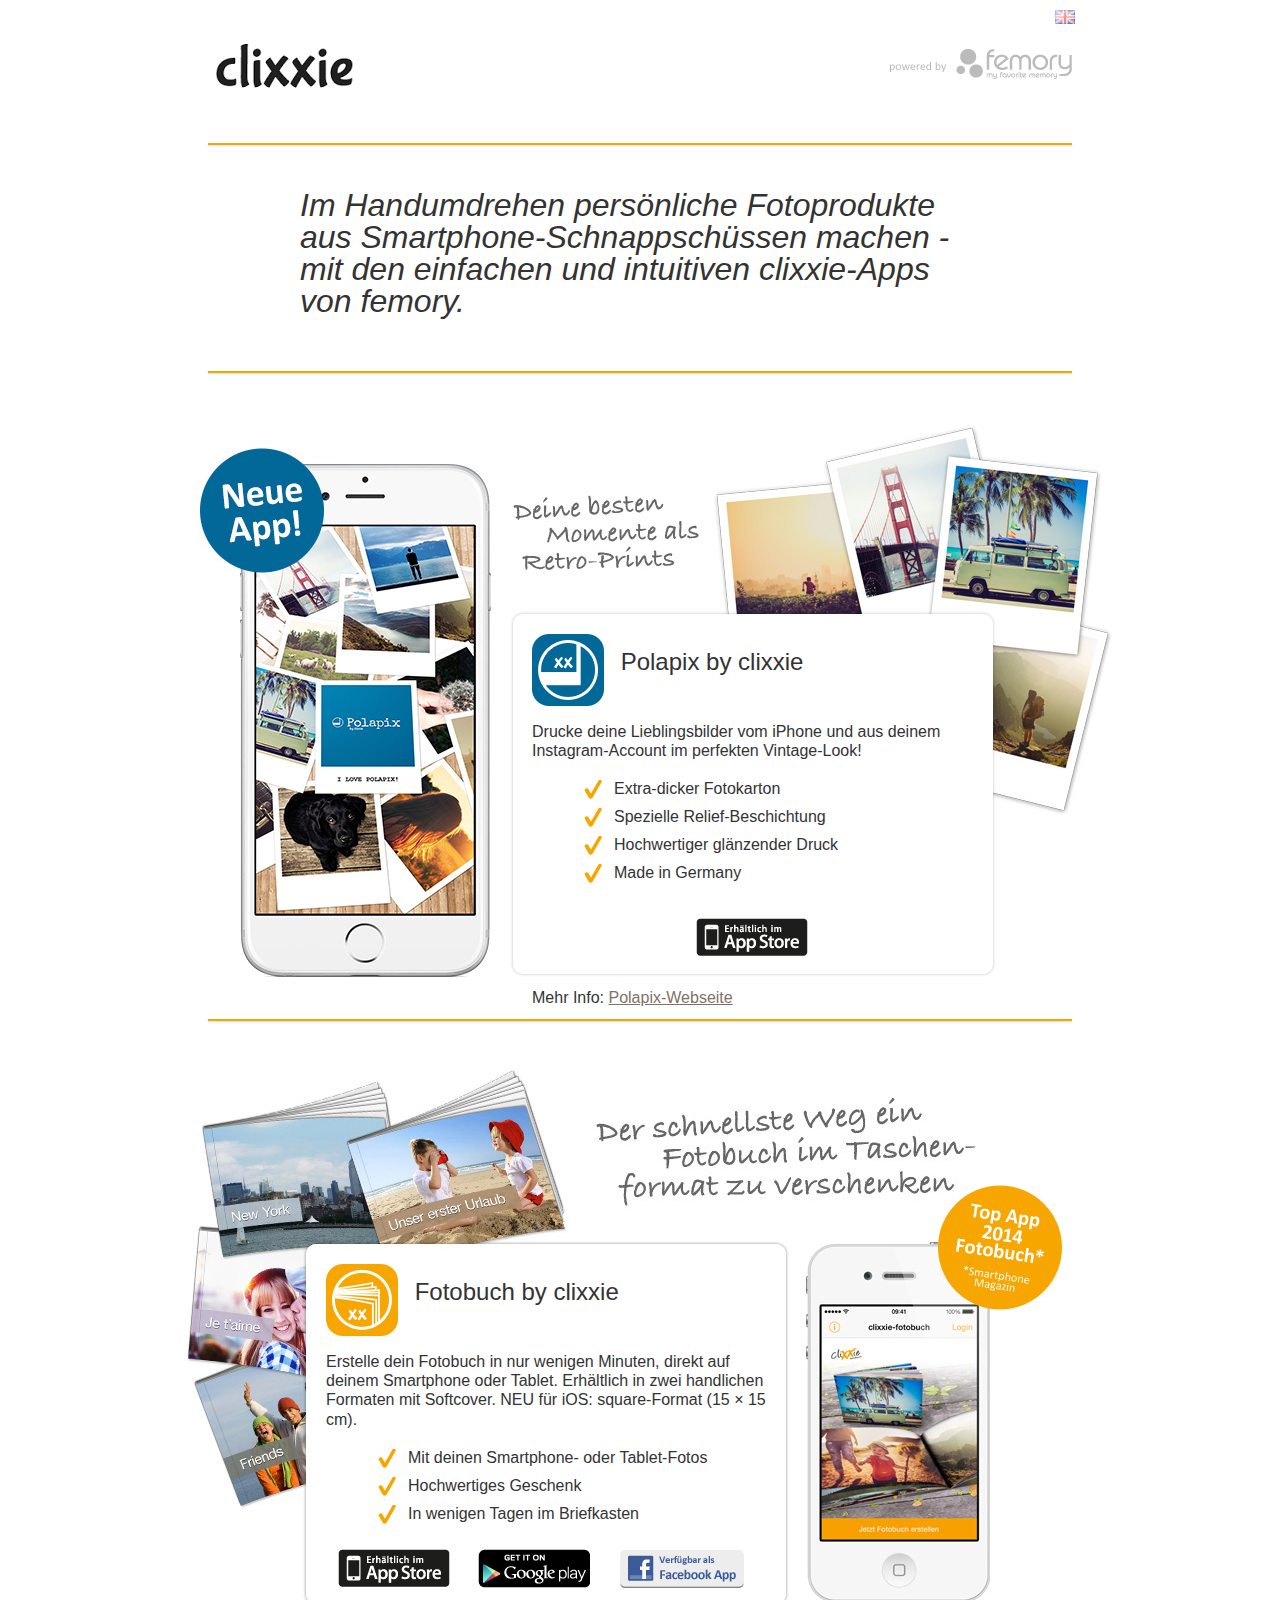
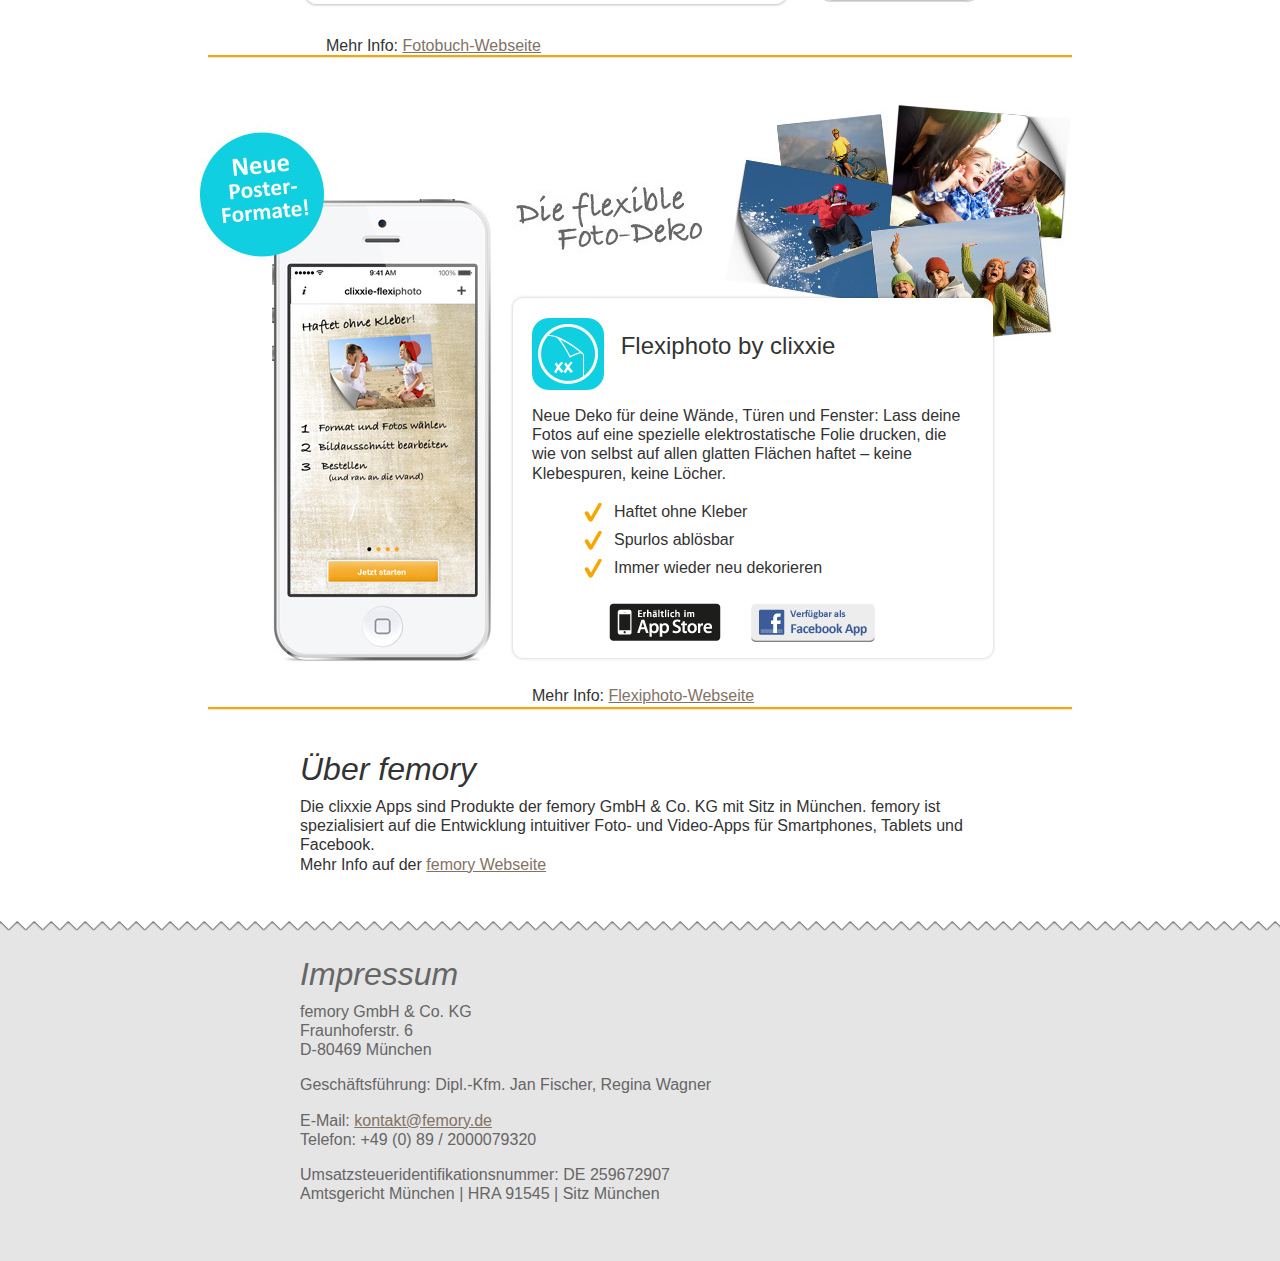
<file: index.html>
<!DOCTYPE html PUBLIC "-//W3C//DTD XHTML 1.0 Transitional//EN" "http://www.w3.org/TR/xhtml1/DTD/xhtml1-transitional.dtd">
<html xmlns="http://www.w3.org/1999/xhtml">
<head>
<meta http-equiv="Content-Type" content="text/html; charset=utf-8" />
<title>clixxie powered by femory</title>
<style type="text/css">
body {
	margin: 0;
	padding: 0;
	background-color: #FFF;
	color: #333333;	
	font-family: Calibri, Arial, "Helvetica Neue", HelveticaNeue, Helvetica, sans-serif;
	font-size: 16px;
	line-height:1.2;
}
a { color: #827265;}
a:hover, a:active { color:#181715;}
#canvas {
	width: 960px;
	margin: 0 auto;
	position: relative;
}
#break {
	height: 4px;
	background-image:url(img/break.gif);
	background-position: center center;
	background-repeat:no-repeat;
}
#footer {
	/*height: 330px;*/
	background-image:url(img/bg_footer.gif);
	background-position: top left;
	background-repeat:repeat-x;
	color: #666666;
}
#header {
	height: 143px;
}
#logo {
	height: 143px;
	width: 246px;
	background-image:url(img/logo_clixxienew.gif);
	background-position: center center;
	background-repeat:no-repeat;
}
#poweredby {
	height: 143px;
	width: 278px;
	background-image:url(img/logo_poweredbyfemory.gif);
	background-position: center center;
	background-repeat:no-repeat;
	cursor: pointer;
}
#poweredby:hover {
	background-image:url(img/logo_poweredbyfemory_c.gif);
}
#langswitch {
	position: absolute;
	right: 45px;
	top: 10px;
}
#comingsoon {
	width:172px;
	height:132px;
	background: url(img/comingsoon-us.png);
}
#welcome, #about {
	width: 680px;
	margin: 0 auto;
	margin-bottom: 42px;
	margin-top: 42px;
}
#footer #canvas {
	width: 680px;
	margin: 0 auto;
	padding-bottom: 42px;
	padding-top: 42px;
}

#polapix {
	height: 560px;
	width: 960px;
	background-image:url(img/bg_box_polapix_07.jpg);
	background-repeat: no-repeat;
	position: relative;
}
#fotobuch {
	height: 548px;
	width: 960px;
	background-image:url(img/bg_box_photobook_141126.jpg);
	background-repeat: no-repeat;
	position: relative;
}
#flexiphoto {
	height: 564px;
	width: 960px;
	background-image:url(img/bg_box_flexiphoto_141126-1.jpg);
	background-repeat:no-repeat;
	position: relative;
}
#box {
	width: 440px;
	height: 320px;
	position: relative;
}
#boxtext {
	/*height: 88px;*/
	margin-top: 16px;
	margin-bottom: 16px;
}
#fotobuch #box {
	left: 166px;
	top: 199px;
}

#polapix #box {
	left: 372px;
	top: 217px;
}

#flexiphoto #box {
	left: 372px;
	top: 217px;
}
#bullets {padding-left: 51px;}
#stores {
	margin: 20px auto 0 auto;
	margin: 20px auto 10px auto;
	margin: 20px auto 25px auto;
}
#polapix #stores { margin: 30px auto 11px;}

.w65 { width: 65%; }
.w31 { width: 31%; }
.padlr { margin-left:48px; margin-right: 48px;}
.martb { margin-top: 42px; margin-bottom: 42px;}
.subcolumns { display:table; width:100%; table-layout:fixed; }
.equalize, .equalize .subcolumns { table-layout:fixed; }
.equalize > div {
	display:table-cell;
	float:none; 
	margin:0; 
	overflow:hidden;
	vertical-align:top;
}
.fltlft {float: left;}
.fltrt {float: right;}
a img, img {border: none;}
.center {margin: 0 auto; text-align:center;}
.relative {position: relative;}
h1, h2, h3, h4, h5, h6 {margin-top: 0; margin-bottom: 0;}
p {margin-top: 0;}
h1 {
	text-size: 36px;
	line-height: 1;
	font-weight:100;
	font-style:italic;
	padding-bottom: 12px;
}
h2 {
	text-size: 36px;
	font-weight: 100;
}
h2 img { margin-right: 10px;}
</style>
<script>
  (function(i,s,o,g,r,a,m){i['GoogleAnalyticsObject']=r;i[r]=i[r]||function(){
  (i[r].q=i[r].q||[]).push(arguments)},i[r].l=1*new Date();a=s.createElement(o),
  m=s.getElementsByTagName(o)[0];a.async=1;a.src=g;m.parentNode.insertBefore(a,m)
  })(window,document,'script','//www.google-analytics.com/analytics.js','ga');

  ga('create', 'UA-55690768-1', 'auto');
  ga('send', 'pageview');

</script>
</head>

<body>
	<div id="canvas">
		<div id="header">
			<div id="logo" class="fltlft"></div>
			<div id="langswitch"><a href="http://clixxie.com" title="Visit clixxie.com"><img src="img/gb.png" width="20" height="14" alt="Visit clixxie.com"></a></div>
			<div id="poweredby" class="fltrt" onclick="javascript:window.location.href='http://femory.de';"></div>
		</div>
		<div id="break" class="subcolumns">
		</div>
		<div id="welcome">
			<h1>Im Handumdrehen pers&ouml;nliche Fotoprodukte aus Smartphone-Schnappsch&uuml;ssen machen - mit den einfachen und intuitiven clixxie-Apps von femory.</h1>
		</div>
		<div id="break" class="subcolumns">
		</div>
		


		<div id="polapix" class="martb">
			<div id="box">
				<div class="subcolumns">
					<h2><img src="img/polapix_72_r.png" width="72" height="72" align="middle" />
					Polapix by clixxie</h2>
				</div>
				<div id="boxtext" class="subcolumns">
Drucke deine Lieblingsbilder vom iPhone und aus deinem Instagram-Account im
perfekten Vintage-Look!
</div> 
				
				<div id="bullets">
					<img src="img/bullet.gif" width="31" height="28" align="absmiddle" />Extra-dicker Fotokarton<br />
					<img src="img/bullet.gif" width="31" height="28" align="absmiddle" />Spezielle Relief-Beschichtung<br />
					<img src="img/bullet.gif" width="31" height="28" align="absmiddle" />Hochwertiger glänzender Druck<br />
					<img src="img/bullet.gif" width="31" height="28" align="absmiddle" />Made in Germany<br />
				</div>

				<div id="stores" class="w31"> <a href="https://itunes.apple.com/de/app/id961035973"><img src="img/btn_app_appstore.gif" width="112" height="39" hspace="12" /></a></div>
				<div><br/>Mehr Info: <a href="http://www.polapix.de/?locale=de">Polapix-Webseite </a></div>
			</div>
		</div>
		<div id="break" class="subcolumns">
		</div>
		

		<div id="fotobuch" class="martb">
			<div id="box">
				<div class="subcolumns">
					<h2><img src="img/icon_photobooknew.jpg" width="72" height="72" align="middle" />
					Fotobuch by clixxie</h2>
				</div>
				<div id="boxtext" class="subcolumns">
Erstelle dein Fotobuch in nur wenigen Minuten, direkt auf deinem Smartphone oder Tablet. Erh&auml;ltlich in zwei handlichen Formaten mit Softcover. NEU f&uuml;r iOS: square-Format (15 &times; 15 cm).
				</div>
				<div id="bullets">
					<img src="img/bullet.gif" width="31" height="28" align="absmiddle" />Mit deinen Smartphone- oder Tablet-Fotos<br />
					<img src="img/bullet.gif" width="31" height="28" align="absmiddle" />Hochwertiges Geschenk<br />
					<img src="img/bullet.gif" width="31" height="28" align="absmiddle" />In wenigen Tagen im Briefkasten<br />
				</div>
				<div id="stores"> <a href="http://goo.gl/qekQa"><img src="img/btn_app_appstore.gif" width="112" height="39" hspace="12" /></a> <a href="http://goo.gl/8celQ"><img src="img/btn_app_playstore.gif" width="113" height="39" hspace="12" /></a> <a href="http://goo.gl/r0U8p"><img src="img/btn_app_facebook.gif" width="124" height="39" hspace="12" /></a>
				</div>
				<div><br/>Mehr Info: <a href="http://clixxie-fotobuch.de">Fotobuch-Webseite </a></div>
			</div>
		</div>
		<div id="break">
		</div>
		<div id="flexiphoto" class="martb">
			<div id="box">
				<div class="subcolumns">
					<h2><img src="img/icon_flexiphotonew.jpg" width="72" height="72" align="middle" />
					Flexiphoto by clixxie</h2>
				</div>
				<div id="boxtext" class="subcolumns">
Neue Deko für deine W&auml;nde, T&uuml;ren und Fenster: Lass deine Fotos auf eine spezielle elektrostatische Folie drucken, die wie von selbst auf allen glatten Fl&auml;chen haftet – keine Klebespuren, keine L&ouml;cher. 
				</div>
				<div id="bullets">
					<img src="img/bullet.gif" width="31" height="28" align="absmiddle" />Haftet ohne Kleber<br />
					<img src="img/bullet.gif" width="31" height="28" align="absmiddle" />Spurlos abl&ouml;sbar<br />
					<img src="img/bullet.gif" width="31" height="28" align="absmiddle" />Immer wieder neu dekorieren<br />
				</div>
				<div id="stores" class="w65"> <a href="http://goo.gl/k0Ofu"><img src="img/btn_app_appstore.gif" width="112" height="39"/></a><a href="http://goo.gl/GUhTjR" style="margin-left: 30px;"><img src="img/btn_app_facebook.gif" width="124" height="39" /></a>
				</div>
				<!-- YouTube! -->
				<!--<div>
					<iframe width="420" height="315" src="//www.youtube.com/embed/brx9coCQy8Y" frameborder="0" allowfullscreen></iframe>
				</div>-->
				<div><br/>Mehr Info: <a href="http://clixxie-flexiphoto.de">Flexiphoto-Webseite</a></div>
			</div>
		</div>
		<div id="break">
		</div>
		<div id="about">
			<h1>&Uuml;ber femory</h1>
			Die clixxie Apps  sind Produkte der femory GmbH &amp; Co. KG mit Sitz in M&uuml;nchen. femory ist spezialisiert auf die Entwicklung intuitiver Foto- und Video-Apps f&uuml;r Smartphones, Tablets und Facebook.
			<div>Mehr Info auf der <a href="http://femory.de">femory Webseite</a></div>
		</div>	
	</div>
	<div id="footer">
	<div id="canvas">
		<h1>Impressum</h1>
		<p>femory GmbH & Co. KG<br />
		Fraunhoferstr. 6<br />
		D-80469 München</p>
		
		<p>Geschäftsführung: Dipl.-Kfm. Jan Fischer, Regina Wagner</p>
		
		<p>E-Mail: <a href="mailto:kontakt@femory.de">kontakt@femory.de</a><br />
		Telefon: +49 (0) 89 / 2000079320</p>
		
		<p>Umsatzsteueridentifikationsnummer: DE 259672907<br />
		Amtsgericht München | HRA 91545 | Sitz München</p>
		</div>
	</div>
<div><a href="https://plus.google.com/108754819978118438370" rel="publisher"><!--Google+--></a></div>
</body>
</html>
</file>
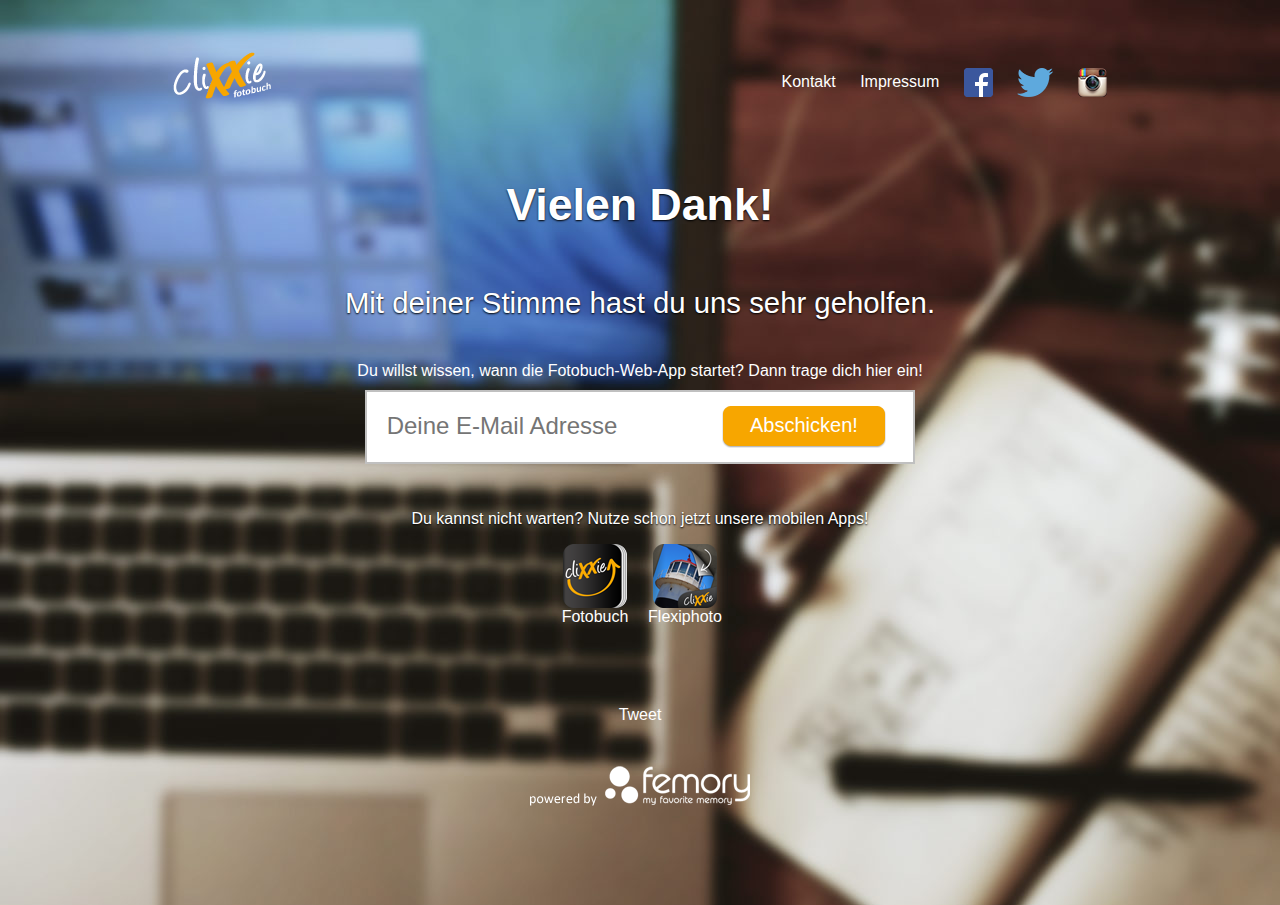
<file: comingsoon/ty.html>
﻿<!DOCTYPE html PUBLIC "-//W3C//DTD XHTML 1.0 Transitional//EN" "http://www.w3.org/TR/xhtml1/DTD/xhtml1-transitional.dtd">
<html xmlns="http://www.w3.org/1999/xhtml">
<head>
<meta http-equiv="Content-Type" content="text/html; charset=utf-8" />
<title>Vielen Dank!</title>

<link href="style.css" rel="stylesheet" type="text/css" />
<style type="text/css">
body {background-image: url(img/mac.jpg);}
</style>
<script src="//ajax.googleapis.com/ajax/libs/jquery/2.1.1/jquery.min.js"></script>
<script src="clixxie-csp.js"></script>
<script type="text/javascript">
$(document).ready(function(){
	$('.button').click(function( ev )
	{
		var email = $('input[type=email]').val();
		if (email.length)
			ClixxieCSP.saveEmail(email, function( msg ){
				$('.button').off();
				$('.button').addClass('submitted');
				$('.button').text('Vielen Dank!');
				$('input[type=email]').val('');
			});
	});
});
</script>
</head>

<body onLoad="">
<div id="fb-root"></div>
<script>(function(d, s, id) {
  var js, fjs = d.getElementsByTagName(s)[0];
  if (d.getElementById(id)) return;
  js = d.createElement(s); js.id = id;
  js.src = "//connect.facebook.net/de_DE/sdk.js#xfbml=1&version=v2.0";
  fjs.parentNode.insertBefore(js, fjs);
}(document, 'script', 'facebook-jssdk'));</script>
<div id="container">
	<div id="header" class="full">
		<div class="fltlft">
			<a target="_blank" href="http://clixxie.de">
			<div id="logo"></div>
			</a>
		</div>
		<div class="fltrt">
			<ul>
				<li><a target="_blank" href="http://www.clixxie-fotobuch.de/kontakt/">Kontakt</a></li>
				<li><a target="_blank" href="http://www.clixxie-fotobuch.de/impressum/">Impressum</a></li>
				<li><a target="_blank" href="http://facebook.com/clixxie"><img src="img/FB-f-Logo__blue_29.png" width="29" height="29" align="absmiddle" /></a></li>
				<li><a target="_blank" href="http://twitter.com/femory"><img src="img/Twitter_logo_blue.png" width="36" height="29" align="absmiddle" /></a></li>
				<li><a target="_blank" href="http://instagram.com/clixxie"><img src="img/Instagram_Icon_29.png" width="29" height="29" align="absmiddle" /></a></li>
			</ul>
		</div>
	</div>
	<div id="headline" class="full">Vielen Dank!</div>
	<div id="subline" class="full mgb1">
		<p>Mit deiner Stimme hast du uns sehr geholfen.</p>
	</div>
	<div class="full center">Du willst wissen, wann die Fotobuch-Web-App startet? Dann trage dich hier ein!</div>
	<div id="inputarea" class="full mgb3">
		<div class="c60l">
			<form name="comingsoon" id="comingsoon" action="csp.php" method="post"><input type="email" id="inputmail" placeholder="Deine E-Mail Adresse" name="inputmail" /></form>
		</div>
		<div class="c40l">
			<div class="button">Abschicken!</div>
		</div>
	</div>
	<div id="inputinfo" class="full center">
		<p>Du kannst nicht warten? Nutze schon jetzt unsere mobilen Apps!</p>
	</div>
	<div class="full center" style="width: 180px; margin: 0 auto;">
		
		<div class="c50l"><a href="http://itunes.apple.com/de/app/fotobuch-drucken-im-mini-format/id483429589"><img src="img/clixxie_fotobuch_mobile.png" width="64" height="64" />Fotobuch</a></div>
		<div class="c50l"><a href="https://itunes.apple.com/de/app/flexiphoto-die-neue-flexible/id652910460?mt=8"><img src="img/clixxie_flexiphoto_mobile.png" width="64" height="64" />Flexiphoto</a></div>
	</div>
	
	<!--<div id="inputarea" class="full">
		<div class="question full">
			Willst du auch cool sein?
		</div>
		<div class="c50l">
			<a href=""><div class="button red">Nix da!</div></a>
		</div>
		<div class="c50l">
			<a href=""><div class="button green">Ich rocke!</div></a>
		</div>
	</div>
	-->
	<div id="socials" class="full">
<div class="fb-like" data-href="https://clixxie.de/comingsoon" data-layout="button" data-action="like" data-show-faces="false" data-share="false" width="79" height="20"></div>
<a href="https://twitter.com/share" class="twitter-share-button" data-count="none">Tweet</a>
<script>!function(d,s,id){var js,fjs=d.getElementsByTagName(s)[0],p=/^http:/.test(d.location)?'http':'https';if(!d.getElementById(id)){js=d.createElement(s);js.id=id;js.src=p+'://platform.twitter.com/widgets.js';fjs.parentNode.insertBefore(js,fjs);}}(document, 'script', 'twitter-wjs');</script>
	</div>
	<a target="_blank" href="http://femory.de">
	<div id="footer" class="full">
	</div>
	</a>
</div>
</body>
</html>
</file>
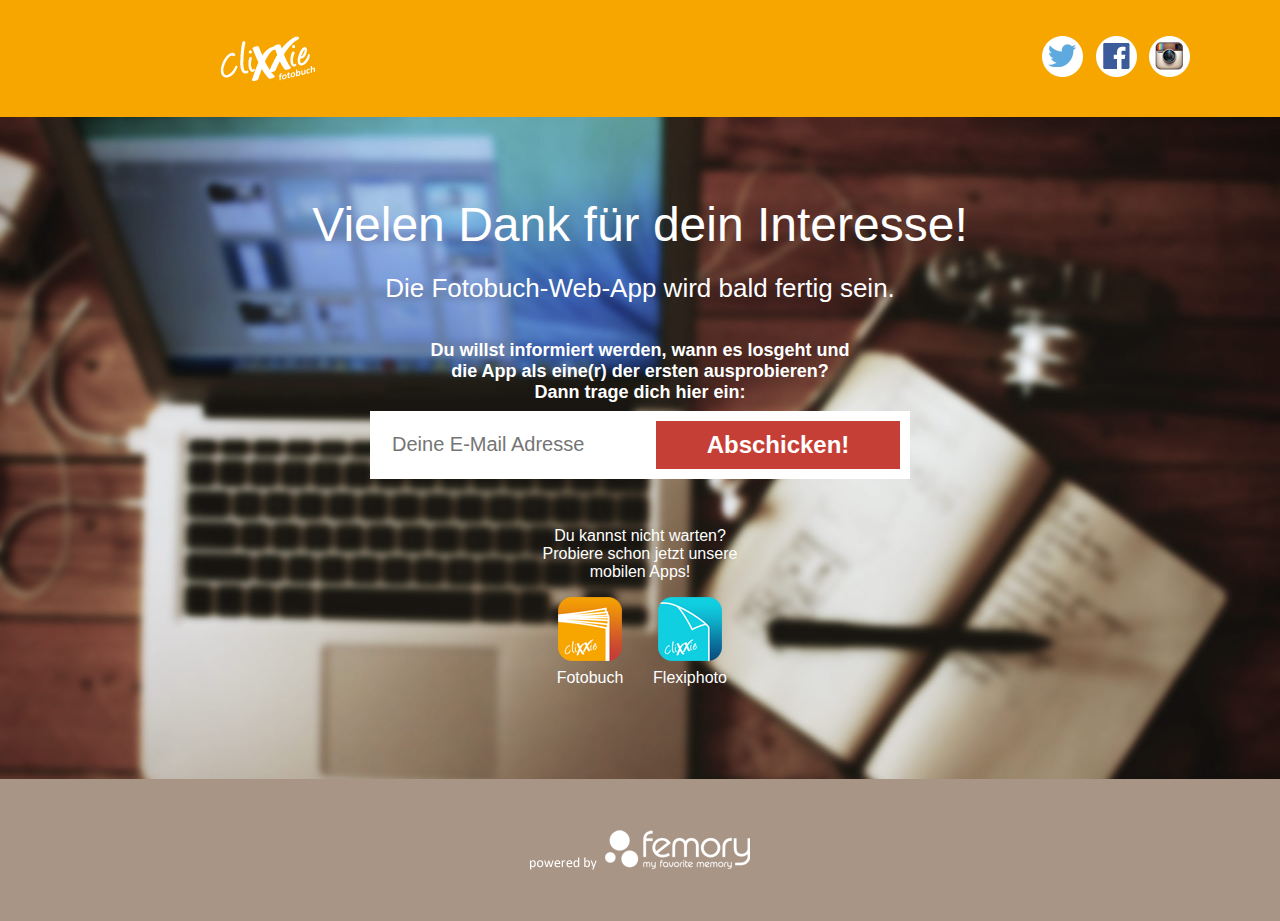
<file: comingsoon/ce/thankyou.html>
<!DOCTYPE html PUBLIC "-//W3C//DTD XHTML 1.0 Transitional//EN" "http://www.w3.org/TR/xhtml1/DTD/xhtml1-transitional.dtd">
<html xmlns="http://www.w3.org/1999/xhtml">
<head>
<meta http-equiv="Content-Type" content="text/html; charset=utf-8" />
<title>Fotob&uuml;cher im Web erstellen - so einfach wie noch nie!</title>
<link href="style.css" rel="stylesheet" type="text/css" />
<script src="//ajax.googleapis.com/ajax/libs/jquery/2.1.1/jquery.min.js"></script>
<script src="clixxie-csp.js"></script>
<script type="text/javascript">
$(document).ready(function(){
	$( '.btn-submit' ).click( function( ev )
	{
		var email = $( 'input[type=email]' ).val();
		if ( email.length )
			ClixxieCSP.saveEmail( email, function( msg ) {
				$( '.btn-submit' ).off();
				$( '.btn-submit' ).addClass( 'submitted' );
				$( '.btn-submit' ).text( 'Vielen Dank!' );
				$( 'input[type=email]' ).val( '' );
		});
	});
});
</script>
<script>
  (function(i,s,o,g,r,a,m){i['GoogleAnalyticsObject']=r;i[r]=i[r]||function(){
  (i[r].q=i[r].q||[]).push(arguments)},i[r].l=1*new Date();a=s.createElement(o),
  m=s.getElementsByTagName(o)[0];a.async=1;a.src=g;m.parentNode.insertBefore(a,m)
  })(window,document,'script','//www.google-analytics.com/analytics.js','ga');

  ga('create', 'UA-57297430-1', 'auto');
  ga('send', 'pageview');
</script>
</head>

<body>
<div id="header">
	<div class="container">
		<div class="full equalize">
			<div id="header-logo">
			</div>
			<!--<div id="header-links">
				<a href="">Produkt</a>
				<a href="">So funktioniert&acute;s</a>
				<a href="">Kontakt</a>
				<a href="">Impressum</a>
			</div>-->		
			<div id="header-socials">
				<ul>
					<a target="_blank" href="http://twitter.com/femory"><li><div class="header-social-twitter"></div></li></a>
					<a target="_blank" href="http://facebook.com/clixxie"><li><div class="header-social-facebook"></div></li></a>
					<a target="_blank" href="http://instagram.com/clixxie"><li><div class="header-social-instagram"></div></li></a>
				</ul>
			</div>
		</div>
	</div>
</div>
<div class="row bg-image">
	<!--<div class="scroller"></div>-->
	<div class="container">
		<h1>Vielen Dank für dein Interesse!</h1>
		<h2 style="padding-top: 24px;">Die Fotobuch-Web-App wird bald fertig sein.</h2>
		<h3>Du willst informiert werden, wann es losgeht und <br />
			die App als eine(r) der ersten ausprobieren?<br />
			Dann trage dich hier ein:</h3>
		<div class="full" id="email-box">
			<div class="c70l">
				<input type="email" placeholder="Deine E-Mail Adresse"/>
			</div>
			<div class="c30l">
				<div class="btn-submit">Abschicken!</div>
			</div>
		</div>
		<div class="full center" style="width: 200px; margin: 0 auto; padding-top: 48px;">
			<p>Du kannst nicht warten?<br />
			Probiere schon jetzt unsere mobilen Apps!</p>
			<div class="c50l" style="padding-top: 16px;"><a href="http://itunes.apple.com/de/app/fotobuch-drucken-im-mini-format/id483429589" class="weiss"><img src="img/clixxie_fotobuch_mobile.png" width="64" height="64" style="margin-bottom: 8px;"/>Fotobuch</a></div>
			<div class="c50l" style="padding-top: 16px;"><a href="https://itunes.apple.com/de/app/flexiphoto-die-neue-flexible/id652910460?mt=8" class="weiss"><img src="img/clixxie_flexiphoto_mobile.png" width="64" height="64" style="margin-bottom: 8px;"/>Flexiphoto</a></div>
		</div>
	</div>
</div>


<a href="http://femory.de"><div id="footer" class="row femory-logo">
</div></a>
</body>
</html>
</file>
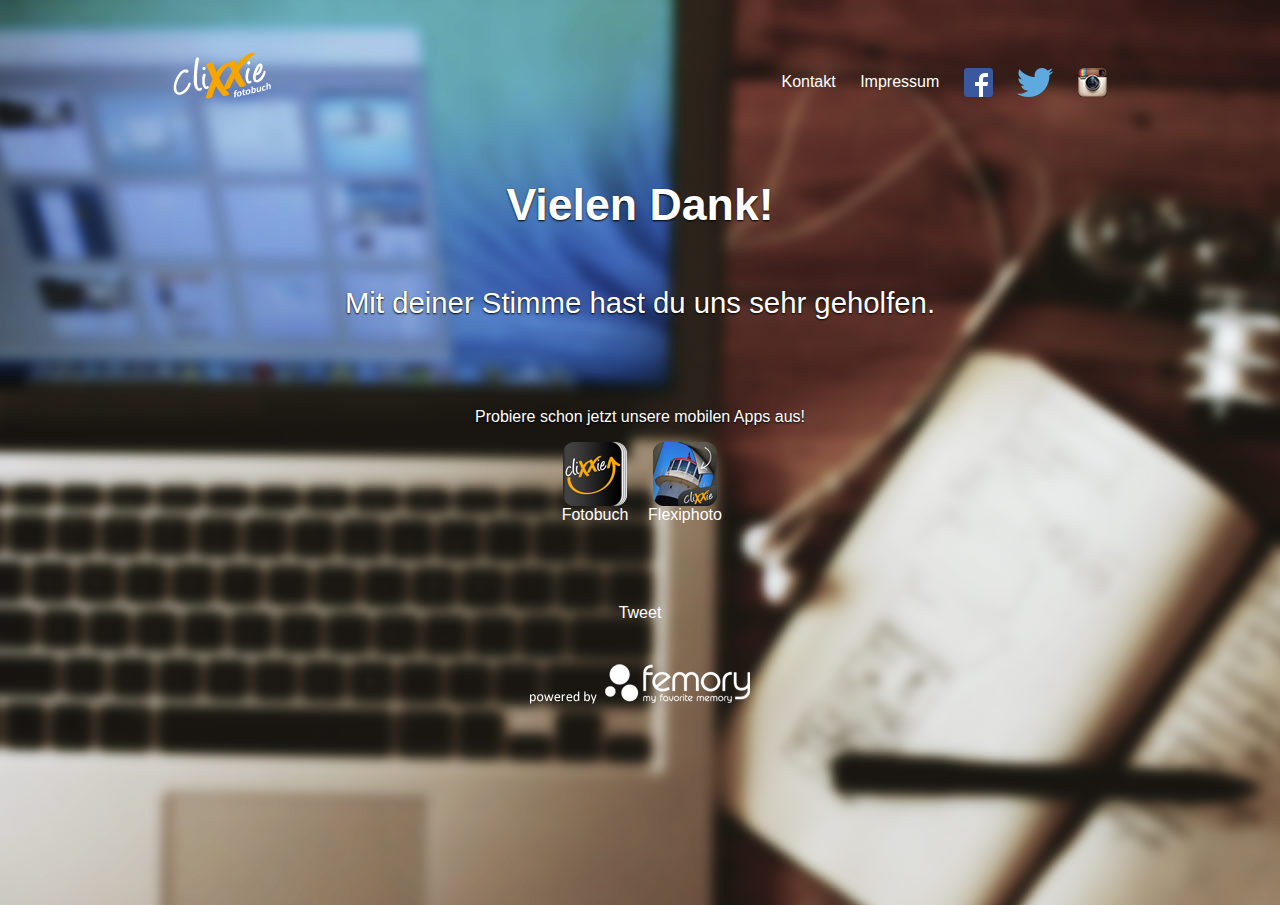
<file: comingsoon/nl/ty.html>
﻿<!DOCTYPE html PUBLIC "-//W3C//DTD XHTML 1.0 Transitional//EN" "http://www.w3.org/TR/xhtml1/DTD/xhtml1-transitional.dtd">
<html xmlns="http://www.w3.org/1999/xhtml">
<head>
<meta http-equiv="Content-Type" content="text/html; charset=utf-8" />
<title>Vielen Dank!</title>

<link href="style.css" rel="stylesheet" type="text/css" />
<style type="text/css">
body {background-image: url(img/mac.jpg);}
</style>
</head>

<body onLoad="">
<div id="fb-root"></div>
<script>(function(d, s, id) {
  var js, fjs = d.getElementsByTagName(s)[0];
  if (d.getElementById(id)) return;
  js = d.createElement(s); js.id = id;
  js.src = "//connect.facebook.net/de_DE/sdk.js#xfbml=1&version=v2.0";
  fjs.parentNode.insertBefore(js, fjs);
}(document, 'script', 'facebook-jssdk'));</script>
<div id="container">
	<div id="header" class="full">
		<div class="fltlft">
			<a target="_blank" href="http://clixxie.de">
			<div id="logo"></div>
			</a>
		</div>
		<div class="fltrt">
			<ul>
				<li><a target="_blank" href="http://www.clixxie-fotobuch.de/kontakt/">Kontakt</a></li>
				<li><a target="_blank" href="http://www.clixxie-fotobuch.de/impressum/">Impressum</a></li>
				<li><a target="_blank" href="http://facebook.com/clixxie"><img src="img/FB-f-Logo__blue_29.png" width="29" height="29" align="absmiddle" /></a></li>
				<li><a target="_blank" href="http://twitter.com/femory"><img src="img/Twitter_logo_blue.png" width="36" height="29" align="absmiddle" /></a></li>
				<li><a target="_blank" href="http://instagram.com/clixxie"><img src="img/Instagram_Icon_29.png" width="29" height="29" align="absmiddle" /></a></li>
			</ul>
		</div>
	</div>
	<div id="headline" class="full">Vielen Dank!</div>
	<div id="subline" class="full">
		<p>Mit deiner Stimme hast du uns sehr geholfen.</p>
	</div>
	<div id="inputinfo" class="full center">
		<p>Probiere schon jetzt unsere mobilen Apps aus!</p>
	</div>
	<div class="full center" style="width: 180px; margin: 0 auto;">
		
		<div class="c50l"><a href="http://itunes.apple.com/de/app/fotobuch-drucken-im-mini-format/id483429589"><img src="img/clixxie_fotobuch_mobile.png" width="64" height="64" />Fotobuch</a></div>
		<div class="c50l"><a href="https://itunes.apple.com/de/app/flexiphoto-die-neue-flexible/id652910460?mt=8"><img src="img/clixxie_flexiphoto_mobile.png" width="64" height="64" />Flexiphoto</a></div>
	</div>
	
	<!--<div id="inputarea" class="full">
		<div class="question full">
			Willst du auch cool sein?
		</div>
		<div class="c50l">
			<a href=""><div class="button red">Nix da!</div></a>
		</div>
		<div class="c50l">
			<a href=""><div class="button green">Ich rocke!</div></a>
		</div>
	</div>
	-->
	<div id="socials" class="full">
<div class="fb-like" data-href="https://clixxie.de/comingsoon/nl" data-layout="button" data-action="like" data-show-faces="false" data-share="false" width="79" height="20"></div>
<a href="https://twitter.com/share" class="twitter-share-button" data-count="none">Tweet</a>
<script>!function(d,s,id){var js,fjs=d.getElementsByTagName(s)[0],p=/^http:/.test(d.location)?'http':'https';if(!d.getElementById(id)){js=d.createElement(s);js.id=id;js.src=p+'://platform.twitter.com/widgets.js';fjs.parentNode.insertBefore(js,fjs);}}(document, 'script', 'twitter-wjs');</script>
	</div>
	<a target="_blank" href="http://femory.de">
	<div id="footer" class="full">
	</div>
	</a>
</div>
</body>
</html>
</file>
<file: comingsoon/style.css>
@charset "utf-8";
/* CSS Document */

body {
	margin: 0; padding: 0;
	font-family:HelveticaNeue, "Helvetica Neue LT", "Helvetica Neue", Helvetica, Arial, sans-serif;
	font-size: 12pt;
	color: #ffffff;
	background:url(img/istock-22930903.jpg) center top no-repeat #FFF;
	/*background-size:cover;*/
}
a {color: #333333; text-decoration: none;}
a:link, a:visited { color: #fff; }
a:focus {  }
a:hover { color: #000;}
a:active {  }
input {background-color:#FFF}
#container {
	max-width: 700pt;
	margin: 0 auto;
	padding-left: 7pt;
	padding-right: 7pt;
	min-height: 640pt;
}
#header {
	margin-top: 39pt;
}
#header ul li {
	list-style-image: none;
	list-style-type: none;
	margin-left: 15pt;
	display:inline;
}
#appnames { font-size: 12pt; }
#logo {height: 47px; width: 98px; background:url(img/logo_clixxie-fotobuch.png) no-repeat; background-size:contain;}
#headline {
	margin-top: 50pt;
	font-size:33.5pt; line-height: 38pt; font-weight: bold;
	text-shadow:#000000 0px 1px 2px;
}
#subline {
	margin-top: 18pt;
	font-size: 22pt; line-height: 29pt; font-weight: normal;
	margin-bottom: 30pt;
	text-shadow:#000000 0px 1px 2px;
}
.nthline { font-size: 18pt;text-shadow:#000000 0px 1px 2px;}
#inputinfo {
	text-shadow:#000000 0px 1px 2px;}
#inputarea {
	  background:#ffffff; margin: 0 auto; height: 50pt; width: 410pt; border: 1.5pt solid #c0c0c0; margin-top: 8pt;
}
#inputmail {
	border:none;width: 100%; height: 30pt; margin: 0; padding: 10pt 15pt;
	font-size: 18pt; color: #404040;
}
.button {
	background:url(img/button_orange.png) no-repeat center center;
	height: 32pt; width: 124pt;
	padding: 10pt 15pt;
	font-size: 15pt; line-height:29pt; color: #ffffff;
	margin: 0 auto;
	cursor: pointer;
}
.button:active {background-image:url(img/button_orange_down.png);}
.button.green {background-image:url(img/button_green.png);}
.button.green:active {background-image:url(img/button_green_down.png);}
.button.green:hover{
	/*-webkit-animation:	growGreen 0.5s normal 1 ease-out;
	animation:			growGreen 0.5s normal 1 ease-out;*/
}
.button.red {background-image:url(img/button_red.png);}
.button.red:active {background-image:url(img/button_red_down.png);}
.button.red:hover { 
	/*-webkit-animation:	shrinkRed 0.5s normal 1 ease-out;
	animation:			shrinkRed 0.5s normal 1 ease-out;*/
}
.button.submitted {background-image:url(img/button_green.png); cursor: auto;}
@keyframes shrinkRed {
	0% {
		transform:scale(1,1);}
	100% {transform:scale(0.5,0.5);}
}
@-webkit-keyframes shrinkRed {
	0% {transform:scale(1,1);}
	100% {transform:scale(0.5,0.5);}
}
@keyframes growGreen {
	0% {transform:scale(1,1);} 
	100% {transform:scale(1.5,1.5);}
}
@-webkit-keyframes growGreen {
	0% {transform:scale(1,1);}
	100% {transform:scale(1.5,1.5);}
}
.question {
	color: #202020;
	margin-top: 8px;
	font-size: 16pt;
	font-weight: bold;
}
#socials {
	margin-top: 60pt; margin-bottom: 2pt;
}

#headline, #subline, #inputarea, #footer, #socials { text-align: center;}

#footer {
	background:url(img/poweredbyfemory.png) no-repeat center bottom;
	margin: 32pt 0 10pt 0;
	height: 30pt;
}
#footer:hover {
	background-image:url(img/poweredbyfemory_col.png);
}
.full{
	width:100%;
	display:table;
	table-layout:fixed;
}
.center {text-align: center;}
.fltlft, .c5l, .c10l, .c15l, .c20l, .c25l, .c30l, .c33l, .c35l, .c40l, .c45l, .c50l, .c60l, .c65l, .c70l, .c75l, .c80l {float: left;}
.fltrt, .c5r, .c10r, .c15r, .c20r, .c25r, .c30r, .c33r, .c35r, .c40r, .c45r, .c50r, .c60r, .c65r, .c70r, c75r, .c80r {float: right;}
.c10 {width: 10%;}
.c30 {width: 30%;}

.c5l, .c5r {width: 5%;}
.c10l, .c10r {width: 10%;}
.c15l, .c15r {width: 15%;}
.c20l, .c20r {width: 20%;}
.c25l, .c25r {width: 25%;}
.c30l, .c30r {width: 30%;}
.c33l, .c33r {width: 33%;}
.c35l, .c35r {width: 35%;}
.c40l, .c40r {width: 40%;}
.c45l, .c45r {width: 45%;}
.c50l, .c50r {width: 50%;}
.c60l, .c60r {width: 60%;}
.c65l, .c65r {width: 65%;}
.c70l, .c70r {width: 70%;}
.c75l, .c75r {width: 75%;}
.c80l, .c80r {width: 80%;}

.clear {clear:both;}
.mgb1{ margin-bottom: 10px !important;}
.mgb2{ margin-bottom: 20px !important;}
.mgb3{ margin-bottom: 30px !important;}
</file>
<file: comingsoon/ce/style.css>
@charset "utf-8";
body {
	margin: 0; padding: 0;
	font-family:"Open Sans", sans-serif, HelveticaNeue, "Helvetica Neue LT", "Helvetica Neue", Helvetica, Arial;

	text-align:center;
	font-weight:200;
	color: #202020;
	background:#FFF;;
}
a {color: #333333; text-decoration: none;}
a:link {  }
a:visited {  }
a:focus {  }
a:hover { color: #000;}
a:active {  }
ul {list-style:none;}
li {display: inline-block;}
h1, h2, h3, p {margin: 0; padding: 0;}
h1 {/*padding-top: 40px;*/ font-size:48px; font-weight: 100; margin-bottom: 32px;}
h2 {line-height: 24px; font-size: 26px; font-weight:100;}
h1 + h2 { padding-bottom: 32px; margin-top: -32px;}
h3 {font-size: 18px; padding-bottom: 8px; padding-top: 8px;}

.container {width: 1100px; margin: 0 auto;}
#header-logo {width: 95px;height:45px; background:url(img/clixxie-white.png) no-repeat center center;}
#header-links {height: 41px;}
#header-socials {width: 200px;}
#header-links, #header-socials {text-align: right;}
#header-socials ul li {margin-left: 8px; height: 41px; width: 41px; background:url(img/circle-small.png) no-repeat; position: relative;}
.header-social-twitter,.header-social-facebook,.header-social-instagram {height: 28px; width: 28px; position: absolute; top: 6px; left: 6px; background:url(img/socials-small.png) no-repeat;}
.header-social-twitter, .social-twitter {background-position:left center}
.header-social-facebook, .social-facebook {background-position:center center;}
.header-social-instagram, .social-instagram {background-position: right center;}
#header {padding: 20px;}
#header-links a { font-size: 24px; display: inline-block; /*background-color:#FFF;*/ margin: 0px 15px; padding-top: 20px;/* margin-top: 15px;*/color:#fff; font-weight: bold;}
#header-links a:hover {color: #fff; background-color: #f7a600;}
.main {margin-bottom: 48px; min-height: 230px; height: 240px;}
.book {background:url(img/book-one.png) center center no-repeat;}
.computer {background:url(img/computer.png) center top no-repeat;}
.shortinfo {background:url(img/clixxie-small.png) center top no-repeat;padding-top: 60px;}



.four-steps {padding-bottom: 48px;}
.four-steps > div {background: /*url(img/circle-big.png)*/ center top no-repeat; }
.four-steps-one, .four-steps-two, .four-steps-three, .four-steps-four {width: 224px; margin: 0 auto; height: 234px; background: url(img/four-steps.png) left top no-repeat;}
.four-steps-one {}
.four-steps-two {background-position:-224px top;}
.four-steps-three {background-position:-448px top;}
.four-steps-four {background-position:right top;}
.four-steps p {padding-right: 24px; padding-left: 24px;}

.five-infos > div {border-right: 1px solid #e0e0e0;}
.five-infos > div:last-child {border:none;}
.five-infos-one, .five-infos-two, .five-infos-three, .five-infos-four, .five-infos-five {width:82px; margin: 0 auto; height: 82px; background:url(img/five-reasons.png) left top no-repeat; margin-bottom: 10px;}
.five-infos-one {background-position: left;}
.five-infos-two {background-position:-82px;}
.five-infos-three {background-position:-164px;}
.five-infos-four {background-position:-246px;}
.five-infos-five {background-position: right;}

.produkt-buch {background:url(img/three-books.png) left top no-repeat; height: 200px; width: 260px; margin: 0 auto;}
.produkt-buch.p15 {}
.produkt-buch.sqr {background-position: -260px;}
/*.produkt-buch.p30 {background-position: -275px;}*/
.produkt-buch.c15 {background-position: -520px;}
/*.produkt-buch.c30 {background-position: right;}*/

.book-formats {margin-bottom: 48px;}
.book-formats p {padding-left: 10px; padding-right: 10px;}
.book-formats ul {margin: 0 auto; padding: 0; padding-top: 12px;}
.book-formats ul li {display:list-item; list-style-image:url(img/check.png); list-style-position:inside}

.follow ul li {width: 88px; height: 88px; margin-left: 20px; margin-right: 20px; background:url(img/circle-medium.png) no-repeat center top; position:relative}
.follow ul {padding: 0; margin-bottom: 48px;}
.social-twitter,.social-facebook,.social-instagram {height: 59px; width: 59px; position: absolute; top: 14px; left: 15px; background-image:url(img/socials-large.png); background-repeat: no-repeat;}

.button-buynow, .btn-submit{font-size: 24px; width: 224px; margin: 0 auto; padding: 10px; background:#c63f36 url(img/arrow-r.png) 200px center no-repeat; color: #fff; font-weight: 600; }
.button-buynow {padding-right: 20px; cursor: pointer;}
.btn-submit {background-image:none; float: right; margin: 10px; cursor: pointer;}
.submitted { background: #0f0;  cursor: auto; }
#email-box {width: 540px;background: #fff; margin: 0 auto; position: relative;}
#email-box input { background: #fff; border: none; font-size: 20px; float: left; padding: 22px;}


.row {padding-top:80px; padding-bottom: 92px; position:relative}
.row .scroller {margin-top: -92px;  padding-top: 92px; background-image:url(img/arrow-d.png); background-position: center top; background-repeat: no-repeat;}
.row .scroller:hover {background-image:url(img/arrow-d-hover.png);}
.orange, #header {background-color: #f7a600;}
.orange {color: #fff;}
.logo-big {height: 106px; background:url(img/clixxie-large.png) center top no-repeat}
.image-book-big {height: 377px; background:url(img/book-big.jpg) center top no-repeat;}
.bg-image {background:url(img/bg5.jpg) center top no-repeat; background-size:cover; color: #fff;}

#footer {background-color: #a89586; color: #fff; font-size: 12px; padding-bottom: 32px; margin-bottom: 0;}
#footer a { color: #fff; text-decoration: underline; }
#footer a:hover { color: #fff; text-decoration: none; }
#footer a:visited { color: #fff; }
.femory-logo {
	background:url(img/poweredbyfemory.png) no-repeat center center;
	margin: 0 0 16px 0;
	height: 30px;
}
#femory-logo:hover {
	background-image:url(img/poweredbyfemory_col.png);
}
.full{
	width:100%;
	display:table;
	table-layout:fixed;
}
.center {text-align: center;}
a.weiss { color: #fff; }
a.weiss:hover { color: #fff; }
a.weiss:visited { color: #fff; }

@media screen, projection
{
	.c04l, .c10l, .c15l, .c20l, .c25l, .c30l, .c33l, .c35l, .c40l, .c48l, .c50l, .c60l, .c66l, .c70l, .c75l, .c80l, .c100l { float: left; }
	.c04r, .c10r, .c15r, .c20r, .c25r, .c30r, .c33r, .c35r, .c40r, .c48r, .c50r, .c60r, .c66r, .c70r, .c75r, .c80r, .c100r { float: right; }
	
	.c04l, .c04r { width: 4%; }
	.c10l, .c10r { width: 10%; }
	.c15l, .c15r { width: 15%; }
	.c20l, .c20r { width: 20%; }
	.c25l, .c25r { width: 25%; }
	.c30l, .c30r { width: 30%; }
	.c33l, .c33r { width: 33.33%; }
	.c35l, .c35r { width: 35%; }
	.c40l, .c40r { width: 40%; }
	.c48l, .c48r { width: 48%; }
	.c50l, .c50r { width: 50%; }
	.c60l, .c60r { width: 60%; }
	.c66l, .c66r { width: 66.66%; }
	.c70l, .c70r { width: 70%; }
	.c75l, .c75r { width: 75%; }
	.c80l, .c80r { width: 80%; }
	.c100l, .c100r { width: 100%; }
	
	.subc  { padding:0 auto; text-align: center; }
	.subcl { padding-left: 0; text-align: left; }
	.subcr { padding-right: 0; text-align: right; }

	.equalize, .equalize .full { table-layout:fixed; }
	.equalize > div {
		display:table-cell;
		float:none; 
		margin:0; 
		overflow:hidden;
		vertical-align:top;
	}

}
</file>
<file: comingsoon/nl/style.css>
@charset "utf-8";
/* CSS Document */

body {
	margin: 0; padding: 0;
	font-family:HelveticaNeue, "Helvetica Neue LT", "Helvetica Neue", Helvetica, Arial, sans-serif;
	font-size: 12pt;
	color: #ffffff;
	background:url(img/istock-22930903.jpg) center top no-repeat #FFF;
	/*background-size:cover;*/
}
a {color: #333333; text-decoration: none;}
a:link, a:visited { color: #fff; }
a:focus {  }
a:hover { color: #000;}
a:active {  }
input {background-color:#FFF}
#container {
	max-width: 700pt;
	margin: 0 auto;
	padding-left: 7pt;
	padding-right: 7pt;
	min-height: 640pt;
}
#header {
	margin-top: 39pt;
}
#header ul li {
	list-style-image: none;
	list-style-type: none;
	margin-left: 15pt;
	display:inline;
}
#appnames { font-size: 12pt; }
#logo {height: 47px; width: 98px; background:url(img/logo_clixxie-fotobuch.png) no-repeat; background-size:contain;}
#headline {
	margin-top: 50pt;
	font-size:33.5pt; line-height: 38pt; font-weight: bold;
	text-shadow:#000000 0px 1px 2px;
}
#subline {
	margin-top: 18pt;
	font-size: 22pt; line-height: 29pt; font-weight: normal;
	margin-bottom: 30pt;
	text-shadow:#000000 0px 1px 2px;
}
.nthline { font-size: 18pt;text-shadow:#000000 0px 1px 2px;}
#inputinfo {
	text-shadow:#000000 0px 1px 2px;}
#inputarea {
	  background:#ffffff; margin: 0 auto; height: 50pt; width: 410pt; border: 1.5pt solid #c0c0c0; margin-top: 8pt;
}
#inputmail {
	border:none;width: 100%; height: 30pt; margin: 0; padding: 10pt 15pt;
	font-size: 18pt; color: #404040;
}
.button {
	background:url(img/button_orange.png) no-repeat center center;
	height: 32pt; width: 124pt;
	padding: 10pt 15pt;
	font-size: 15pt; line-height:29pt; color: #ffffff;
	margin: 0 auto;
}
.button:active {background-image:url(img/button_orange_down.png);}
.button.green {background-image:url(img/button_green.png);}
.button.green:active {background-image:url(img/button_green_down.png);}
.button.green:hover{
	/*-webkit-animation:	growGreen 0.5s normal 1 ease-out;
	animation:			growGreen 0.5s normal 1 ease-out;*/
}
.button.red {background-image:url(img/button_red.png);}
.button.red:active {background-image:url(img/button_red_down.png);}
.button.red:hover { 
	/*-webkit-animation:	shrinkRed 0.5s normal 1 ease-out;
	animation:			shrinkRed 0.5s normal 1 ease-out;*/
}
@keyframes shrinkRed {
	0% {
		transform:scale(1,1);}
	100% {transform:scale(0.5,0.5);}
}
@-webkit-keyframes shrinkRed {
	0% {transform:scale(1,1);}
	100% {transform:scale(0.5,0.5);}
}
@keyframes growGreen {
	0% {transform:scale(1,1);} 
	100% {transform:scale(1.5,1.5);}
}
@-webkit-keyframes growGreen {
	0% {transform:scale(1,1);}
	100% {transform:scale(1.5,1.5);}
}
.question {
	color: #202020;
	margin-top: 8px;
	font-size: 16pt;
	font-weight: bold;
}
#socials {
	margin-top: 60pt; margin-bottom: 2pt;
}

#headline, #subline, #inputarea, #footer, #socials { text-align: center;}

#footer {
	background:url(img/poweredbyfemory.png) no-repeat center bottom;
	margin: 32pt 0 10pt 0;
	height: 30pt;
}
#footer:hover {
	background-image:url(img/poweredbyfemory_col.png);
}
.full{
	width:100%;
	display:table;
	table-layout:fixed;
}
.center {text-align: center;}
.fltlft, .c5l, .c10l, .c15l, .c20l, .c25l, .c30l, .c33l, .c35l, .c40l, .c45l, .c50l, .c60l, .c65l, .c70l, .c75l, .c80l {float: left;}
.fltrt, .c5r, .c10r, .c15r, .c20r, .c25r, .c30r, .c33r, .c35r, .c40r, .c45r, .c50r, .c60r, .c65r, .c70r, c75r, .c80r {float: right;}
.c10 {width: 10%;}
.c30 {width: 30%;}

.c5l, .c5r {width: 5%;}
.c10l, .c10r {width: 10%;}
.c15l, .c15r {width: 15%;}
.c20l, .c20r {width: 20%;}
.c25l, .c25r {width: 25%;}
.c30l, .c30r {width: 30%;}
.c33l, .c33r {width: 33%;}
.c35l, .c35r {width: 35%;}
.c40l, .c40r {width: 40%;}
.c45l, .c45r {width: 45%;}
.c50l, .c50r {width: 50%;}
.c60l, .c60r {width: 60%;}
.c65l, .c65r {width: 65%;}
.c70l, .c70r {width: 70%;}
.c75l, .c75r {width: 75%;}
.c80l, .c80r {width: 80%;}

.clear {clear:both;}
</file>
